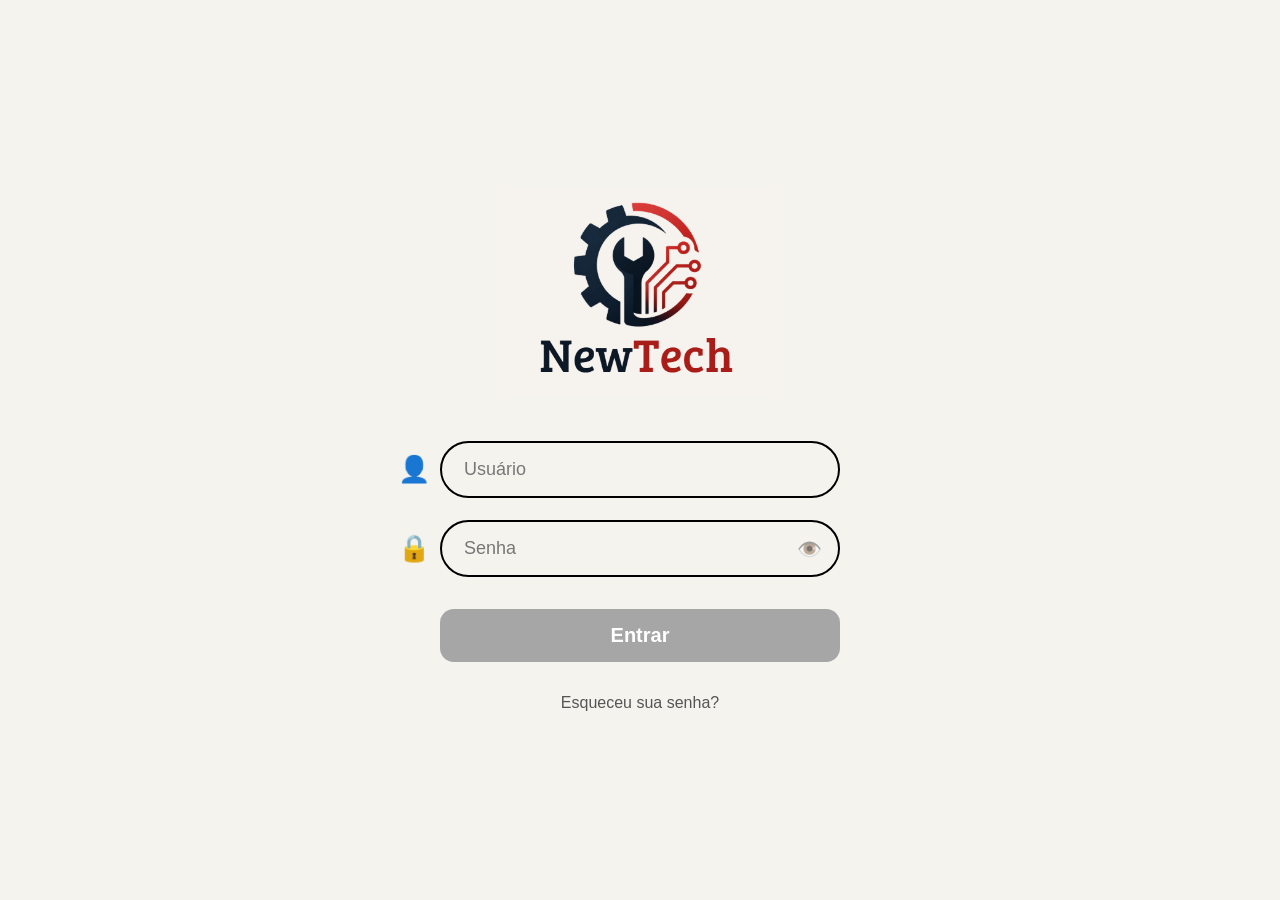
<file: index.html>
<!DOCTYPE html>
<html lang="pt-BR">

<head>
    <meta charset="UTF-8">
    <meta name="viewport" content="width=device-width, initial-scale=1.0">
    <title>NewTech - Login</title>
    <link rel="stylesheet" href="style.css">
</head>
<script src="script.js"></script>

<body class="login-page">

    <div class="login-container">

        <div class="login-logo">
            <img src="logo.png" alt="NewTech Logo">
        </div>

        <div class="login-box">
            <div class="input-group">
                <span class="input-icon">👤</span>
                <input type="text" placeholder="Usuário">
            </div>

            <div class="input-group">
                <span class="input-icon">🔒</span>
                <input type="password" placeholder="Senha">
                <span class="password-toggle">👁️</span>
            </div>

            <a href="principal.html" class="btn-login">Entrar</a>

            <a href="#" class="forgot">Esqueceu sua senha?</a>
        </div>
    </div>

</body>

</html>
</file>
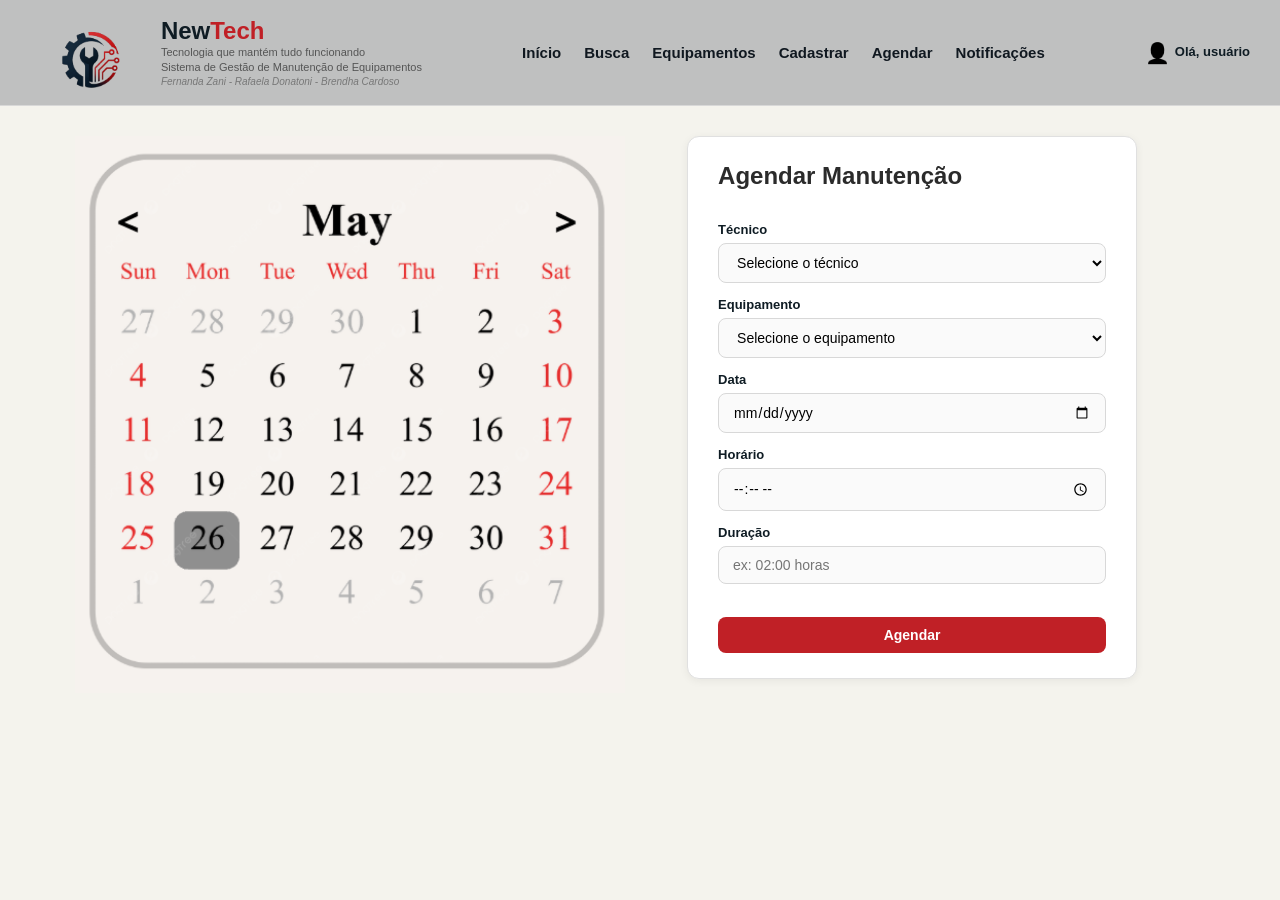
<file: agendar.html>
<!DOCTYPE html>
<html lang="pt-BR">

<head>
    <meta charset="UTF-8">
    <meta name="viewport" content="width=device-width, initial-scale=1.0">
    <title>NewTech - Agendar Manutenção</title>
    <link rel="stylesheet" href="style.css">
</head>
<script src="script.js"></script>

<body>

    <header>

        <div class="header-top">

            <div class="logo-container">
                <img src="logo1.png" alt="NewTech Logo" class="logo-img">

                <div class="logo-textos">
                    <h1>New<span>Tech</span></h1>
                    <p class="slogan">Tecnologia que mantém tudo funcionando</p>
                    <p class="subtitulo-sistema">Sistema de Gestão de Manutenção de Equipamentos</p>
                    <p class="autores">Fernanda Zani - Rafaela Donatoni - Brendha Cardoso</p>
                </div>
            </div>

            <nav class="main-nav">
                <a href="principal.html">Início</a>
                <a href="busca.html">Busca</a>
                <a href="equipamentos.html">Equipamentos</a>
                <a href="cadastrar.html">Cadastrar</a>
                <a href="agendar.html">Agendar</a>
                <a href="notificacoes.html">Notificações</a>
            </nav>

            <div class="user-info">Olá, usuário</div>

        </div>

    </header>

    <div class="container">
        <img src="calendario.png" alt="Calendário" class="imagem-calendario">
        <div class="form-box">
            <h2>Agendar Manutenção</h2>
            <br>

            <label>Técnico</label>
            <select>
                <option>Selecione o técnico</option>
                <option>Carlos Henrique - Mecânica Industrial</option>
                <option>João Pedro - Eletrotécnica</option>
                <option>Marcos Vinícius - Soldagem</option>
                <option>Rafael Oliveira - Manutenção de Máquinas</option>
                <option>André Luiz - Automação Industrial</option>
                <option>Felipe Santos - Manufatura e Impressão 3D</option>
            </select>

            <label>Equipamento</label>
            <select>
                <option>Selecione o equipamento</option>
                <option>Torno CNC 02</option>
                <option>Furadeira de Bancada 01</option>
                <option>Compressor de Ar 01</option>
                <option>Máquina de Solda 01</option>
                <option>Fresadora 01</option>
                <option>Impressora 3D</option>
                <option>Torno Mecânico 01</option>
                <option>Serra de Fita 01</option>
                <option>Prensa Hidráulica 01</option>
                <option>Retífica 01</option>
            </select>

            <label>Data</label>
            <input type="date">

            <label>Horário</label>
            <input type="time">

            <label>Duração</label>
            <input type="text" placeholder="ex: 02:00 horas">

            <br>
            <a href="principal.html" class="btn-full">Agendar</a>
        </div>
    </div>

</body>

</html>
</file>
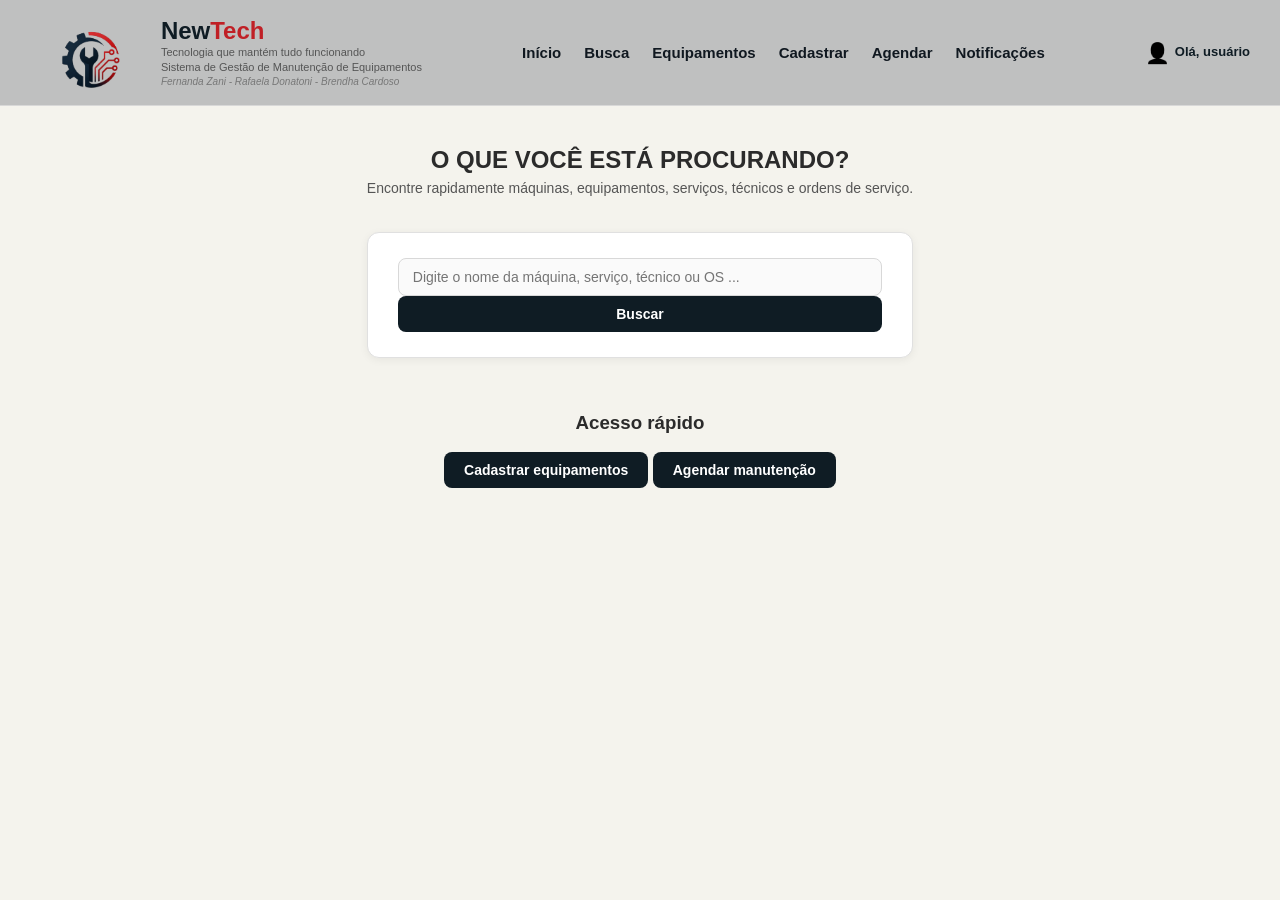
<file: busca.html>
<!DOCTYPE html>
<html lang="pt-BR">

<head>
    <meta charset="UTF-8">
    <meta name="viewport" content="width=device-width, initial-scale=1.0">
    <title>NewTech - Busca</title>
    <link rel="stylesheet" href="style.css">
</head>
<script src="script.js"></script>

<body>

    <header>

        <div class="header-top">

            <div class="logo-container">
                <img src="logo1.png" alt="NewTech Logo" class="logo-img">

                <div class="logo-textos">
                    <h1>New<span>Tech</span></h1>
                    <p class="slogan">Tecnologia que mantém tudo funcionando</p>
                    <p class="subtitulo-sistema">Sistema de Gestão de Manutenção de Equipamentos</p>
                    <p class="autores">Fernanda Zani - Rafaela Donatoni - Brendha Cardoso</p>
                </div>
            </div>

            <nav class="main-nav">
                <a href="principal.html">Início</a>
                <a href="busca.html">Busca</a>
                <a href="equipamentos.html">Equipamentos</a>
                <a href="cadastrar.html">Cadastrar</a>
                <a href="agendar.html">Agendar</a>
                <a href="notificacoes.html">Notificações</a>
            </nav>

            <div class="user-info">Olá, usuário</div>

        </div>

    </header>

    <div class="container-center">
        <h2>O QUE VOCÊ ESTÁ PROCURANDO?</h2>
        <p class="subtitulo-busca">Encontre rapidamente máquinas, equipamentos, serviços, técnicos e ordens de serviço.
        </p>
        <br><br>

        <div class="form-box">
            <input type="text" placeholder="Digite o nome da máquina, serviço, técnico ou OS ...">
            <a href="#" class="btn">Buscar</a>
        </div>

        <br><br><br>
        <h3>Acesso rápido</h3>
        <br>
        <a href="cadastrar.html" class="btn">Cadastrar equipamentos</a>
        <a href="agendar.html" class="btn">Agendar manutenção</a>
    </div>

</body>

</html>
</file>
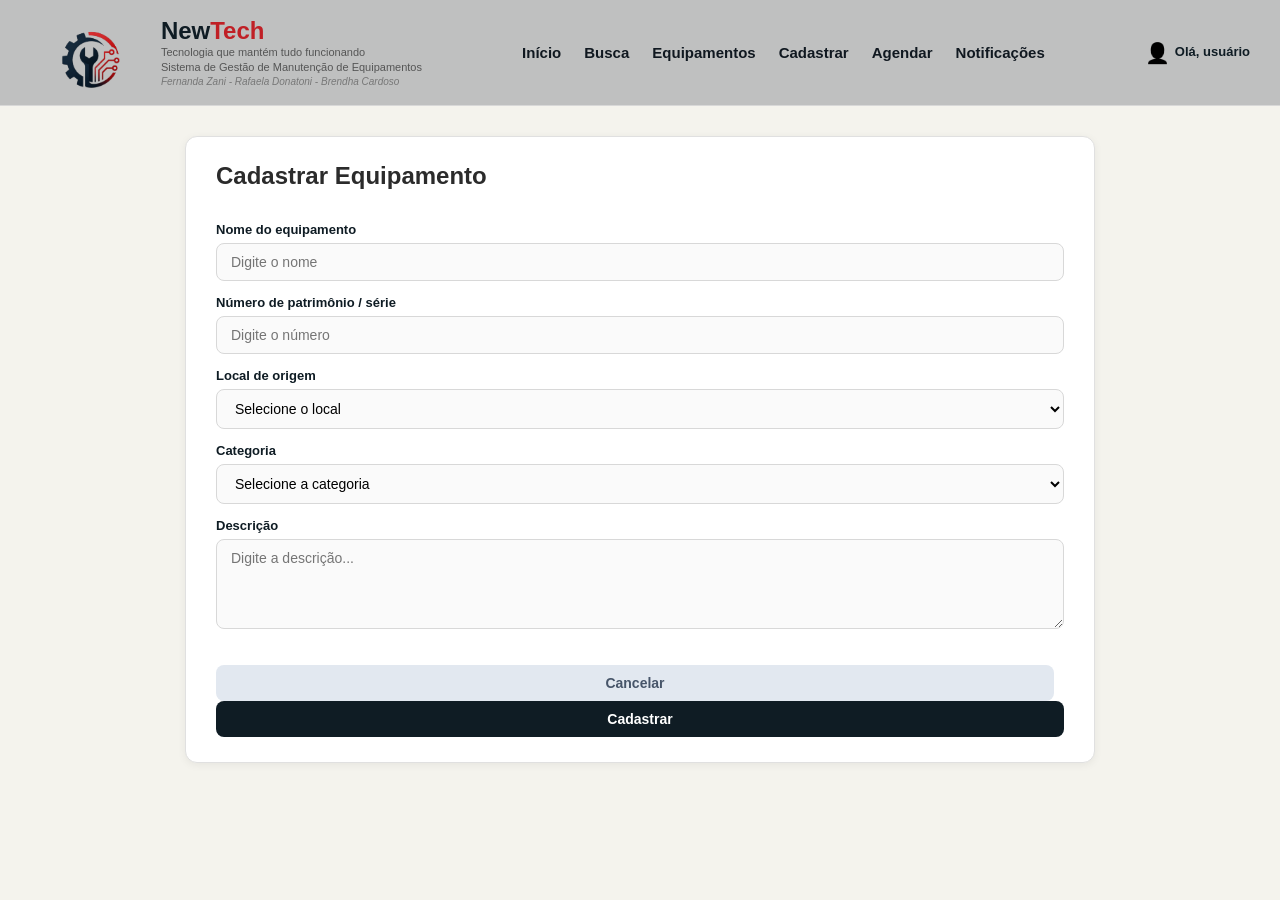
<file: cadastrar.html>
<!DOCTYPE html>
<html lang="pt-BR">

<head>
    <meta charset="UTF-8">
    <meta name="viewport" content="width=device-width, initial-scale=1.0">
    <title>NewTech - Cadastrar Equipamento</title>
    <link rel="stylesheet" href="style.css">
</head>
<script src="script.js"></script>

<body>

    <header>

        <div class="header-top">

            <div class="logo-container">
                <img src="logo1.png" alt="NewTech Logo" class="logo-img">

                <div class="logo-textos">
                    <h1>New<span>Tech</span></h1>
                    <p class="slogan">Tecnologia que mantém tudo funcionando</p>
                    <p class="subtitulo-sistema">Sistema de Gestão de Manutenção de Equipamentos</p>
                    <p class="autores">Fernanda Zani - Rafaela Donatoni - Brendha Cardoso</p>
                </div>
            </div>

            <nav class="main-nav">
                <a href="principal.html">Início</a>
                <a href="busca.html">Busca</a>
                <a href="equipamentos.html">Equipamentos</a>
                <a href="cadastrar.html">Cadastrar</a>
                <a href="agendar.html">Agendar</a>
                <a href="notificacoes.html">Notificações</a>
            </nav>

            <div class="user-info">Olá, usuário</div>

        </div>

    </header>

    <div class="container">
        <div class="form-box">
            <h2>Cadastrar Equipamento</h2>
            <br>

            <label>Nome do equipamento</label>
            <input type="text" placeholder="Digite o nome">

            <label>Número de patrimônio / série</label>
            <input type="text" placeholder="Digite o número">

            <label>Local de origem</label>
            <select>
                <option>Selecione o local</option>
                <option>Lab. Manufatura</option>
                <option>Oficina Mecânica</option>
                <option>Lab. Informática</option>
                <option>Lab. Elétrica</option>
                <option>Oficina Pneumática</option>
            </select>

            <label>Categoria</label>
            <select>
                <option>Selecione a categoria</option>
                <option>Mecânica</option>
                <option>Usinagem</option>
                <option>Informática</option>
                <option>Elétrica</option>
                <option>Eletrônica</option>
                <option>Pneumática</option>
                <option>Periféricos</option>
            </select>

            <label>Descrição</label>
            <textarea placeholder="Digite a descrição..."></textarea>

            <br><br>
            <a href="equipamentos.html" class="btn-cancelar">Cancelar</a>
            <a href="equipamentos.html" class="btn">Cadastrar</a>
        </div>
    </div>

</body>

</html>
</file>
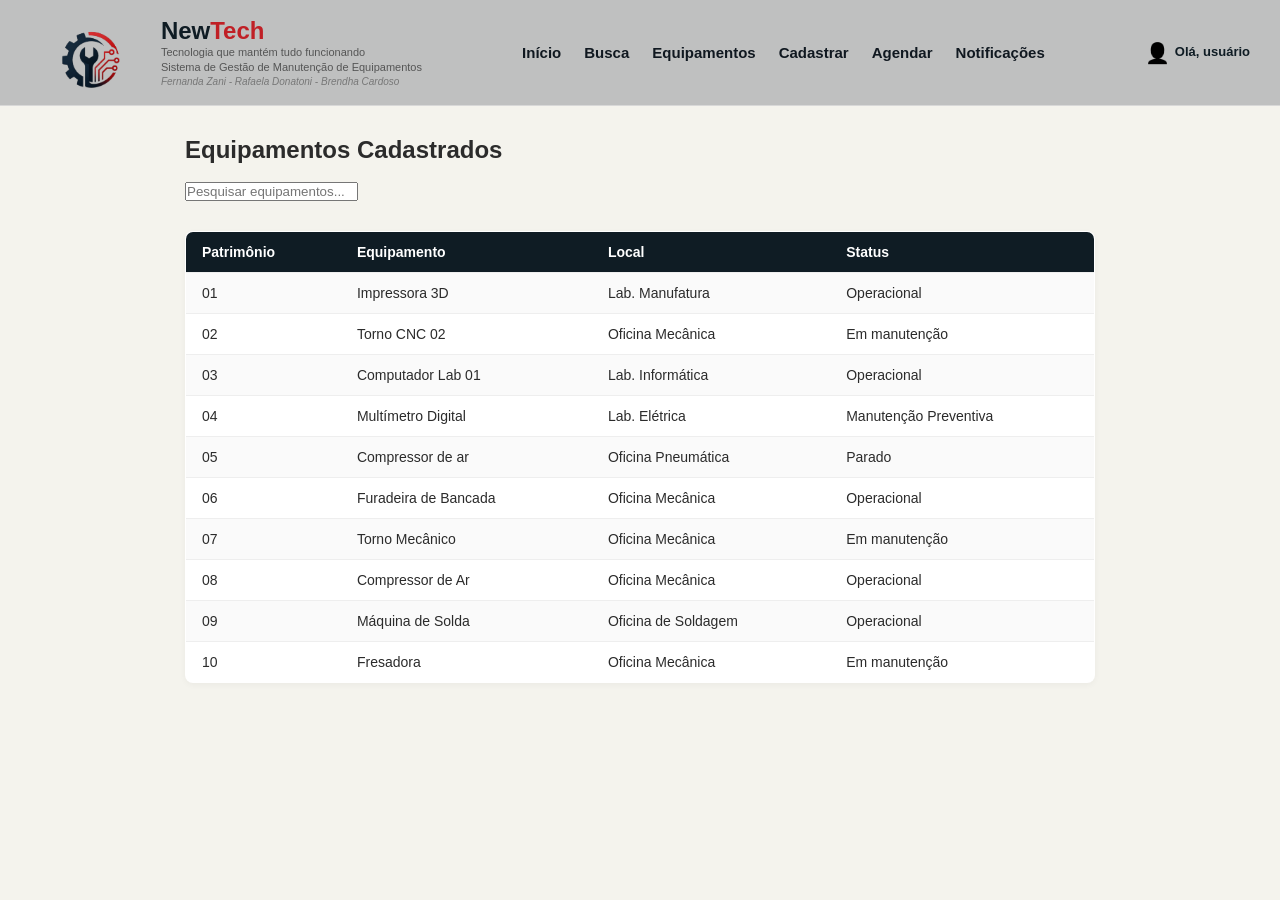
<file: equipamentos.html>
<!DOCTYPE html>
<html lang="pt-BR">

<head>
    <meta charset="UTF-8">
    <meta name="viewport" content="width=device-width, initial-scale=1.0">
    <title>NewTech - Equipamentos</title>
    <link rel="stylesheet" href="style.css">
</head>
<script src="script.js"></script>

<body>

    <header>

        <div class="header-top">

            <div class="logo-container">
                <img src="logo1.png" alt="NewTech Logo" class="logo-img">

                <div class="logo-textos">
                    <h1>New<span>Tech</span></h1>
                    <p class="slogan">Tecnologia que mantém tudo funcionando</p>
                    <p class="subtitulo-sistema">Sistema de Gestão de Manutenção de Equipamentos</p>
                    <p class="autores">Fernanda Zani - Rafaela Donatoni - Brendha Cardoso</p>
                </div>
            </div>

            <nav class="main-nav">
                <a href="principal.html">Início</a>
                <a href="busca.html">Busca</a>
                <a href="equipamentos.html">Equipamentos</a>
                <a href="cadastrar.html">Cadastrar</a>
                <a href="agendar.html">Agendar</a>
                <a href="notificacoes.html">Notificações</a>
            </nav>

            <div class="user-info">Olá, usuário</div>

        </div>

    </header>

    <div class="container">
        <h2>Equipamentos Cadastrados</h2>
        <br>
        <input type="text" placeholder="Pesquisar equipamentos..." class="input-busca">

        <table>
            <tr>
                <th>Patrimônio</th>
                <th>Equipamento</th>
                <th>Local</th>
                <th>Status</th>
            </tr>
            <tr>
                <td>01</td>
                <td>Impressora 3D</td>
                <td>Lab. Manufatura</td>
                <td>Operacional</td>
            </tr>
            <tr>
                <td>02</td>
                <td>Torno CNC 02</td>
                <td>Oficina Mecânica</td>
                <td>Em manutenção</td>
            </tr>
            <tr>
                <td>03</td>
                <td>Computador Lab 01</td>
                <td>Lab. Informática</td>
                <td>Operacional</td>
            </tr>
            <tr>
                <td>04</td>
                <td>Multímetro Digital</td>
                <td>Lab. Elétrica</td>
                <td>Manutenção Preventiva</td>
            </tr>
            <tr>
                <td>05</td>
                <td>Compressor de ar</td>
                <td>Oficina Pneumática</td>
                <td>Parado</td>
            </tr>
            <tr>
                <td>06</td>
                <td>Furadeira de Bancada</td>
                <td>Oficina Mecânica</td>
                <td>Operacional</td>
            </tr>
            <tr>
                <td>07</td>
                <td>Torno Mecânico</td>
                <td>Oficina Mecânica</td>
                <td>Em manutenção</td>
            </tr>
            <tr>
                <td>08</td>
                <td>Compressor de Ar</td>
                <td>Oficina Mecânica</td>
                <td>Operacional</td>
            </tr>
            <tr>
                <td>09</td>
                <td>Máquina de Solda</td>
                <td>Oficina de Soldagem</td>
                <td>Operacional</td>
            </tr>
            <tr>
                <td>10</td>
                <td>Fresadora</td>
                <td>Oficina Mecânica</td>
                <td>Em manutenção</td>
            </tr>
        </table>
    </div>

</body>

</html>
</file>
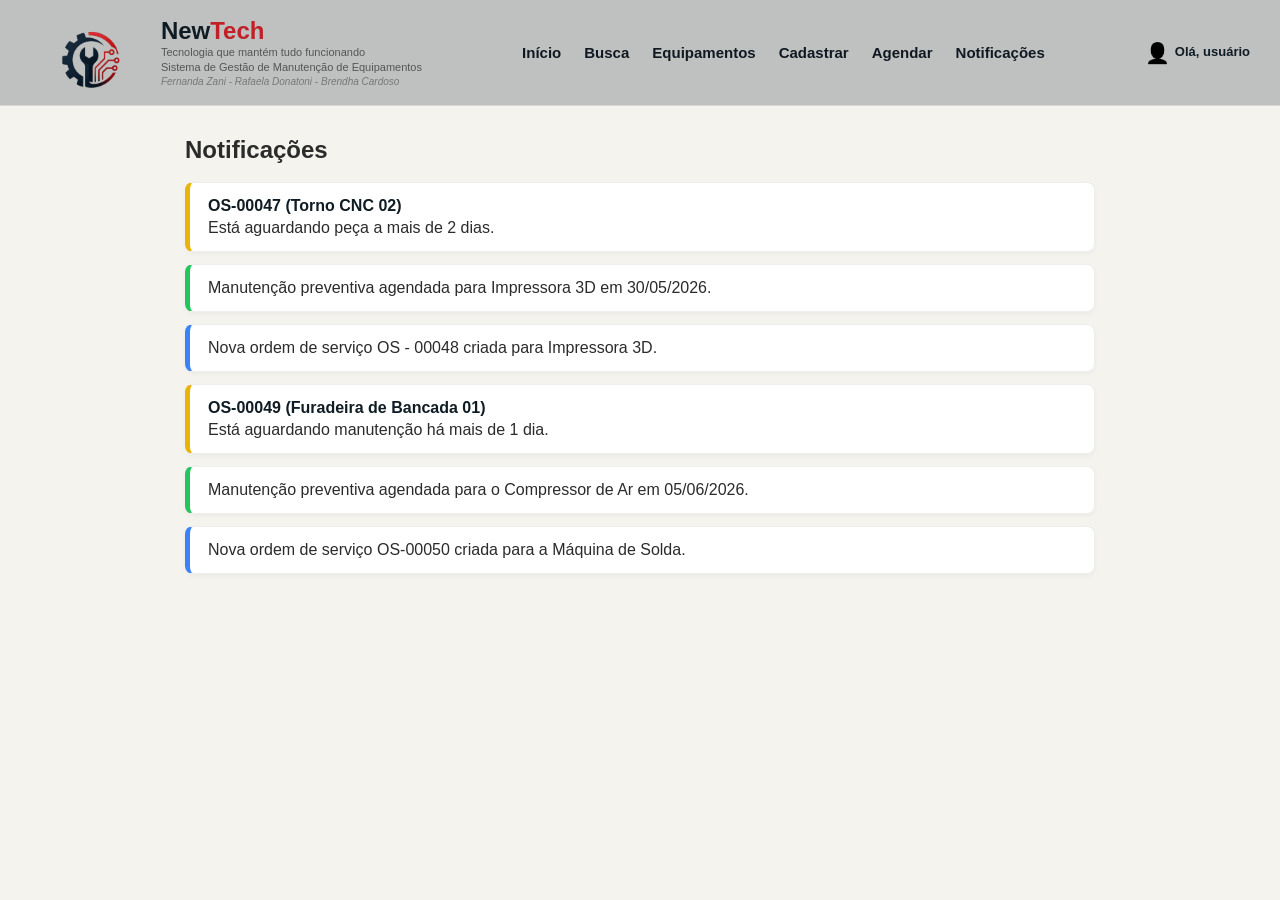
<file: notificacoes.html>
<!DOCTYPE html>
<html lang="pt-BR">

<head>
    <meta charset="UTF-8">
    <meta name="viewport" content="width=device-width, initial-scale=1.0">
    <title>NewTech - Notificações</title>
    <link rel="stylesheet" href="style.css">
</head>
<script src="script.js"></script>

<body>

    <header>

        <div class="header-top">

            <div class="logo-container">
                <img src="logo1.png" alt="NewTech Logo" class="logo-img">

                <div class="logo-textos">
                    <h1>New<span>Tech</span></h1>
                    <p class="slogan">Tecnologia que mantém tudo funcionando</p>
                    <p class="subtitulo-sistema">Sistema de Gestão de Manutenção de Equipamentos</p>
                    <p class="autores">Fernanda Zani - Rafaela Donatoni - Brendha Cardoso</p>
                </div>
            </div>

            <nav class="main-nav">
                <a href="principal.html">Início</a>
                <a href="busca.html">Busca</a>
                <a href="equipamentos.html">Equipamentos</a>
                <a href="cadastrar.html">Cadastrar</a>
                <a href="agendar.html">Agendar</a>
                <a href="notificacoes.html">Notificações</a>
            </nav>
            
            <div class="user-info">Olá, usuário</div>

        </div>

    </header>
    <div class="container">
        <h2>Notificações</h2>
        <br>

        <div class="notif-item">
            <strong>OS-00047 (Torno CNC 02)</strong>
            <p>Está aguardando peça a mais de 2 dias.</p>
        </div>

        <div class="notif-verde">
            <p>Manutenção preventiva agendada para Impressora 3D em 30/05/2026.</p>
        </div>

        <div class="notif-azul">
            <p>Nova ordem de serviço OS - 00048 criada para Impressora 3D.</p>
        </div>
        <div class="notif-item">
            <strong>OS-00049 (Furadeira de Bancada 01)</strong>
            <p>Está aguardando manutenção há mais de 1 dia.</p>
        </div>

        <div class="notif-verde">
            <p>Manutenção preventiva agendada para o Compressor de Ar em 05/06/2026.</p>
        </div>

        <div class="notif-azul">
            <p>Nova ordem de serviço OS-00050 criada para a Máquina de Solda.</p>
        </div>
    </div>

</body>

</html>
</file>
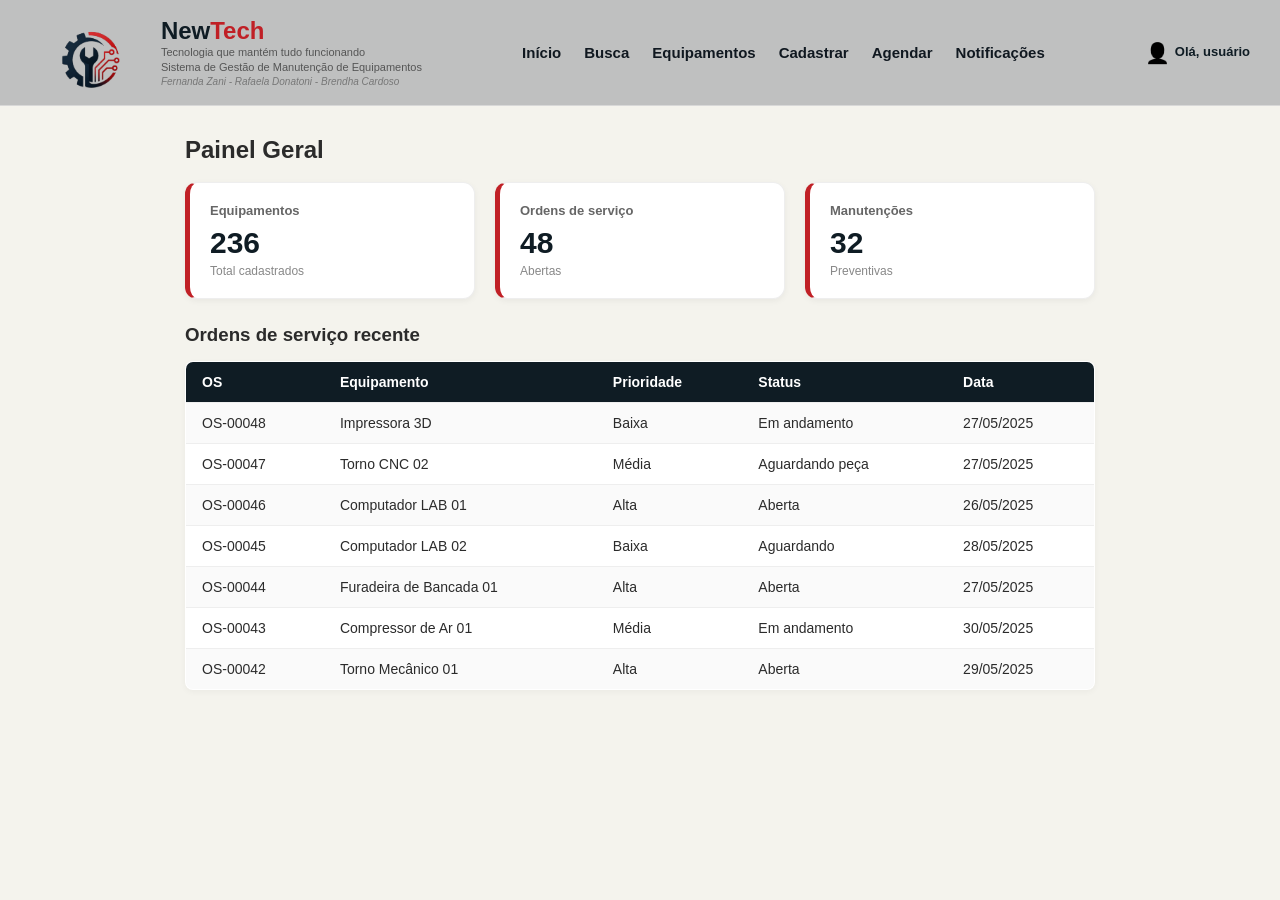
<file: principal.html>
<!DOCTYPE html>
<html lang="pt-BR">

<head>
    <meta charset="UTF-8">
    <meta name="viewport" content="width=device-width, initial-scale=1.0">
    <title>NewTech - Sistema de Gestão de Manutenção</title>
    <link rel="stylesheet" href="style.css">
</head>
<script src="script.js"></script>

<body>

    <header>

        <div class="header-top">

            <div class="logo-container">
                <img src="logo1.png" alt="NewTech Logo" class="logo-img">

                <div class="logo-textos">
                    <h1>New<span>Tech</span></h1>
                    <p class="slogan">Tecnologia que mantém tudo funcionando</p>
                    <p class="subtitulo-sistema">Sistema de Gestão de Manutenção de Equipamentos</p>
                    <p class="autores">Fernanda Zani - Rafaela Donatoni - Brendha Cardoso</p>
                </div>
            </div>

            <nav class="main-nav">
                <a href="principal.html">Início</a>
                <a href="busca.html">Busca</a>
                <a href="equipamentos.html">Equipamentos</a>
                <a href="cadastrar.html">Cadastrar</a>
                <a href="agendar.html">Agendar</a>
                <a href="notificacoes.html">Notificações</a>
            </nav>

            <div class="user-info">Olá, usuário</div>

        </div>

    </header>

    <div class="container">
        <h2>Painel Geral</h2>
        <br>

        <div class="grid-cards">
            <div class="card">
                <h4>Equipamentos</h4>
                <h3>236</h3>
                <p>Total cadastrados</p>
            </div>
            <div class="card">
                <h4>Ordens de serviço</h4>
                <h3>48</h3>
                <p>Abertas</p>
            </div>
            <div class="card">
                <h4>Manutenções</h4>
                <h3>32</h3>
                <p>Preventivas</p>
            </div>
        </div>

        <h3>Ordens de serviço recente</h3>
        <table>
            <tr>
                <th>OS</th>
                <th>Equipamento</th>
                <th>Prioridade</th>
                <th>Status</th>
                <th>Data</th>
            </tr>
            <tr>
                <td>OS-00048</td>
                <td>Impressora 3D</td>
                <td>Baixa</td>
                <td>Em andamento</td>
                <td>27/05/2025</td>
            </tr>
            <tr>
                <td>OS-00047</td>
                <td>Torno CNC 02</td>
                <td>Média</td>
                <td>Aguardando peça</td>
                <td>27/05/2025</td>
            </tr>
            <tr>
                <td>OS-00046</td>
                <td>Computador LAB 01</td>
                <td>Alta</td>
                <td>Aberta</td>
                <td>26/05/2025</td>
            </tr>
            <tr>
                <td>OS-00045</td>
                <td>Computador LAB 02</td>
                <td>Baixa</td>
                <td>Aguardando</td>
                <td>28/05/2025</td>
            </tr>
            <tr>
                <td>OS-00044</td>
                <td>Furadeira de Bancada 01</td>
                <td>Alta</td>
                <td>Aberta</td>
                <td>27/05/2025</td>
            </tr>
            <tr>
                <td>OS-00043</td>
                <td>Compressor de Ar 01</td>
                <td>Média</td>
                <td>Em andamento</td>
                <td>30/05/2025</td>
            </tr>
            <tr>
                <td>OS-00042</td>
                <td>Torno Mecânico 01</td>
                <td>Alta</td>
                <td>Aberta</td>
                <td>29/05/2025</td>
            </tr>
        </table>
    </div>

</body>

</html>
</file>
<file: style.css>
/* =====================================
   CONFIGURAÇÕES GERAIS
===================================== */

* {
    margin: 0;
    padding: 0;
    box-sizing: border-box;
    font-family: 'Segoe UI', Arial, sans-serif;
}

:root {
    --primary-red: #c02026;
    --primary-dark: #0f1c24;
    --bg-cream: #f4f3ed;
    --card-bg: #ffffff;
    --text-color: #2b2b2b;
    --border-color: #d8d8d8;
    --btn-hover: #a01a1e;
}

body {
    background-color: var(--bg-cream);
    color: var(--text-color);
    min-height: 100vh;
    display: flex;
    flex-direction: column;
}

/* =====================================
   TELA DE LOGIN
===================================== */

body.login-page {
    background-color: var(--bg-cream);
    display: flex;
    justify-content: center;
    align-items: center;
    min-height: 100vh;
}

.login-container {
    display: flex;
    flex-direction: column;
    align-items: center;
    width: 100%;
    max-width: 440px;
    padding: 20px;
}

.login-logo {
    margin-bottom: 40px;
    text-align: center;
}

.login-logo img {
    max-width: 280px;
    height: auto;
    object-fit: contain;
}

.login-box {
    width: 100%;
    display: flex;
    flex-direction: column;
    align-items: center;
    gap: 22px;
    background: transparent;
    box-shadow: none;
    border: none;
    padding: 0;
}

.input-group {
    position: relative;
    width: 100%;
    display: flex;
    align-items: center;
}

.input-icon {
    position: absolute;
    left: -42px;
    font-size: 26px;
    color: #000;
}

.input-group input {
    width: 100%;
    padding: 16px 50px 16px 22px;
    border: 2.5px solid #000000;
    border-radius: 30px;
    background-color: transparent;
    font-size: 18px;
    outline: none;
    color: #333;
}

.input-group input::placeholder {
    color: #777;
}

.password-toggle {
    position: absolute;
    right: 18px;
    font-size: 20px;
    cursor: pointer;
    opacity: 0.6;
}

.btn-login {
    width: 100%;
    padding: 15px;
    background-color: #a6a6a6;
    color: #ffffff;
    text-align: center;
    text-decoration: none;
    font-size: 20px;
    font-weight: 600;
    border-radius: 14px;
    transition: background-color 0.2s ease;
    margin-top: 10px;
}

.btn-login:hover {
    background-color: #8c8c8c;
}

.forgot {
    margin-top: 10px;
    color: #555;
    font-size: 16px;
    text-decoration: none;
}

.forgot:hover {
    text-decoration: underline;
}

/* =====================================
   CABEÇALHO E LOGO
===================================== */

header {
    background-color: var(--bg-cream);
    border-bottom: 1px solid var(--border-color);
    padding: 15px 25px;
}

body:not(.login-page) header {
    display: block;
    width: 100%;
    background-color: #bfc0c0;
    padding: 15px 25px;
}

.header-top {
    width: 100%;
    display: flex;
    justify-content: space-between;
    align-items: center;
    gap: 20px;
}

.logo-container {
    display: flex;
    align-items: center;
    gap: 10px;
    flex-shrink: 0;
}

.logo-img {
    height: 80px;
    width: auto;
    object-fit: contain;
    transform: none;
}

.logo-textos {
    display: flex;
    flex-direction: column;
    transform: none;
    min-width: 0;
}

.logo-textos h1 {
    font-size: 24px;
    color: var(--primary-dark);
    font-weight: 800;
    line-height: 1;
}

.logo-textos h1 span {
    color: var(--primary-red);
}

.logo-textos p {
    font-size: 11px;
    color: #555;
    margin-top: 3px;
}

.logo-textos .autores {
    font-size: 10px;
    color: #777;
    font-style: italic;
}

/* =====================================
   USUÁRIO
===================================== */

.user-info {
    font-weight: 700;
    color: var(--primary-dark);
    font-size: 13px;
    white-space: nowrap;
    flex-shrink: 0;
}

.user-info::before {
    content: "👤";
    filter: grayscale(1) brightness(0);
    display: inline-block;
    font-size: 20px;
    margin-right: 5px;
    vertical-align: middle;
}

/* =====================================
   MENU SUPERIOR
===================================== */

nav {
    display: flex;
    gap: 8px;
    align-items: center;
}

nav a {
    text-decoration: none;
    color: var(--primary-dark);
    font-weight: 600;
    font-size: 14px;
    transition: color 0.2s ease;
}

nav a:hover {
    color: var(--primary-red);
}

body:not(.login-page) nav.main-nav {
    position: static;
    width: auto;
    height: auto;
    background-color: transparent;
    display: flex;
    flex: 1;
    flex-direction: row;
    justify-content: center;
    align-items: center;
    flex-wrap: wrap;
    gap: 5px;
    padding: 0;
    overflow: visible;
    min-width: 0;
}

body:not(.login-page) nav.main-nav a {
    width: auto;
    min-height: auto;
    padding: 10px 8px;
    display: flex;
    flex-direction: row;
    align-items: center;
    justify-content: center;
    color: #101820;
    font-size: 13px;
    font-weight: 600;
    text-align: center;
    text-decoration: none;
    border-radius: 8px;
    white-space: nowrap;
}

body:not(.login-page) nav.main-nav a::before {
    content: none;
    display: none;
}

body:not(.login-page) nav.main-nav a:hover {
    background-color: #d5d5d5;
    color: #c02026;
}

/* =====================================
   ESTRUTURA E CONTAINERS
===================================== */

.container {
    max-width: 950px;
    margin: 30px auto;
    padding: 0 20px;
    width: 100%;
}

.container-center {
    max-width: 750px;
    margin: 40px auto;
    padding: 0 20px;
    text-align: center;
}

.subtitulo-busca {
    color: #555;
    margin-top: 6px;
    font-size: 14px;
}

/* =====================================
   FORMULÁRIOS
===================================== */

.form-box {
    background: var(--card-bg);
    padding: 25px 30px;
    border-radius: 12px;
    box-shadow: 0 2px 8px rgba(0,0,0,0.06);
    display: flex;
    flex-direction: column;
    border: 1px solid #e0e0e0;
}

label {
    font-weight: 600;
    margin-bottom: 6px;
    margin-top: 14px;
    font-size: 13px;
    color: var(--primary-dark);
}

.form-box input[type="text"],
.form-box input[type="date"],
.form-box input[type="time"],
.form-box select,
.form-box textarea {
    width: 100%;
    padding: 10px 14px;
    border: 1px solid var(--border-color);
    border-radius: 8px;
    font-size: 14px;
    background-color: #fafafa;
    outline: none;
    transition: all 0.2s ease;
}

.form-box input:focus,
.form-box select:focus,
.form-box textarea:focus {
    border-color: var(--primary-dark);
    background-color: #ffffff;
}

textarea {
    resize: vertical;
    min-height: 90px;
}

/* =====================================
   BOTÕES
===================================== */

.btn,
.btn-full,
.btn-cancelar {
    display: inline-block;
    text-align: center;
    text-decoration: none;
    padding: 10px 20px;
    border-radius: 8px;
    font-weight: 600;
    cursor: pointer;
    transition: all 0.2s ease;
    border: none;
    font-size: 14px;
}

.btn {
    background-color: var(--primary-dark);
    color: #ffffff;
}

.btn:hover {
    background-color: #203240;
}

.btn-full {
    background-color: var(--primary-red);
    color: #ffffff;
    width: 100%;
    margin-top: 15px;
}

.btn-full:hover {
    background-color: var(--btn-hover);
}

.btn-cancelar {
    background-color: #e2e8f0;
    color: #475569;
    margin-right: 10px;
}

.btn-cancelar:hover {
    background-color: #cbd5e1;
}

/* =====================================
   DASHBOARD E CARDS
===================================== */

.grid-cards {
    display: grid;
    grid-template-columns: repeat(auto-fit, minmax(200px, 1fr));
    gap: 20px;
    margin-bottom: 25px;
}

.card {
    background: var(--card-bg);
    padding: 20px;
    border-radius: 12px;
    box-shadow: 0 2px 6px rgba(0,0,0,0.05);
    border: 1px solid #eee;
    border-left: 5px solid var(--primary-red);
}

.card h4 {
    color: #666;
    font-size: 13px;
    margin-bottom: 8px;
}

.card h3 {
    font-size: 30px;
    color: var(--primary-dark);
    margin-bottom: 4px;
}

.card p {
    font-size: 12px;
    color: #888;
}

/* =====================================
   TABELAS
===================================== */

table {
    width: 100%;
    border-collapse: collapse;
    background: var(--card-bg);
    border-radius: 8px;
    overflow: hidden;
    box-shadow: 0 2px 6px rgba(0,0,0,0.04);
    margin-top: 15px;
    border: 1px solid var(--border-color);
}

th, td {
    padding: 12px 16px;
    text-align: left;
    font-size: 14px;
}

th {
    background-color: var(--primary-dark);
    color: #ffffff;
    font-weight: 600;
}

tr {
    border-bottom: 1px solid #eeeeee;
}

tr:nth-child(even) {
    background-color: #fafafa;
}

tr:hover {
    background-color: #f1f5f9;
}

.input-busca {
    margin-bottom: 15px;
}

/* =====================================
   NOTIFICAÇÕES
===================================== */

.notif-item,
.notif-verde,
.notif-azul {
    padding: 14px 18px;
    border-radius: 8px;
    margin-bottom: 12px;
    background-color: #ffffff;
    box-shadow: 0 2px 5px rgba(0,0,0,0.04);
    border: 1px solid #eee;
}

.notif-item {
    border-left: 5px solid #eab308;
}

.notif-verde {
    border-left: 5px solid #22c55e;
}

.notif-azul {
    border-left: 5px solid #3b82f6;
}

.notif-item strong {
    display: block;
    margin-bottom: 4px;
    color: var(--primary-dark);
}

/* =====================================
   CALENDÁRIO E AGENDAMENTO
===================================== */

.container:has(.imagem-calendario) {
    display: grid;
    grid-template-columns: 1.1fr 1fr;
    align-items: start;
    gap: 40px;
    width: 95%;
    max-width: 1400px;
    margin: 30px auto;
}

.container:has(.imagem-calendario) .imagem-calendario {
    width: 100%;
    max-width: 550px;
    height: auto;
    justify-self: center;
}

.container:has(.imagem-calendario) .form-box {
    width: 100%;
    max-width: 450px;
    margin: 0;
}

/* =====================================
   TABLETS E CELULARES
===================================== */

@media (max-width: 900px) {

    body:not(.login-page) {
        width: 100%;
        max-width: 100%;
        overflow-x: hidden;
    }

    /* Cabeçalho */

    body:not(.login-page) header {
        width: 100%;
        max-width: 100%;
        padding: 10px;
    }

    body:not(.login-page) .header-top {
        display: flex;
        flex-wrap: wrap;
        gap: 10px;
    }

    body:not(.login-page) .logo-img {
        height: 65px;
    }

    body:not(.login-page) .user-info {
        margin-left: auto;
    }

    /* Menu passa para uma linha abaixo em telas menores */

    body:not(.login-page) nav.main-nav {
        order: 3;
        flex-basis: 100%;
        width: 100%;
        flex-direction: row;
        flex-wrap: wrap;
        justify-content: center;
        gap: 8px;
        padding: 8px 0 0;
        overflow: visible;
    }

    body:not(.login-page) nav.main-nav a {
        width: auto;
        min-height: auto;
        padding: 9px 10px;
        font-size: 12px;
        gap: 5px;
    }

    /* Containers */

    body:not(.login-page) .container,
    body:not(.login-page) .container-center {
        box-sizing: border-box;
        width: 100%;
        max-width: 100%;
        min-width: 0;
        margin: 20px auto;
        padding: 0 15px;
    }

    body:not(.login-page) .container > *,
    body:not(.login-page) .container-center > * {
        max-width: 100%;
        min-width: 0;
    }

    /* Formulários */

    body:not(.login-page) .form-box {
        width: 100%;
        max-width: 100%;
        min-width: 0;
        padding: 18px 12px;
    }

    body:not(.login-page) .form-box input,
    body:not(.login-page) .form-box select,
    body:not(.login-page) .form-box textarea {
        max-width: 100%;
        min-width: 0;
    }

    /* Cards */

    body:not(.login-page) .grid-cards {
        grid-template-columns: minmax(0, 1fr);
        gap: 12px;
    }

    body:not(.login-page) .card {
        min-width: 0;
        width: 100%;
    }

    /* Tabelas */

    body:not(.login-page) table {
        display: block;
        width: 100%;
        max-width: 100%;
        overflow-x: auto;
    }

    /* Calendário */

    body:not(.login-page) .container:has(.imagem-calendario) {
        display: flex;
        flex-direction: column;
        align-items: stretch;
        gap: 20px;
    }

    body:not(.login-page) .container:has(.imagem-calendario) .imagem-calendario {
        display: block;
        width: 100%;
        max-width: 100%;
        height: auto;
    }

    body:not(.login-page) .container:has(.imagem-calendario) .form-box {
        width: 100%;
        max-width: 100%;
        min-width: 0;
        margin: 0;
    }
}

/* =====================================
   CELULARES ESTREITOS
===================================== */

@media (max-width: 400px) {

    body:not(.login-page) header {
        padding: 8px;
    }

    body:not(.login-page) .header-top {
        align-items: center;
    }

    body:not(.login-page) .logo-img {
        height: 45px;
        transform: none;
    }

    body:not(.login-page) .logo-textos {
        transform: none;
    }

    body:not(.login-page) .logo-textos h1 {
        font-size: 16px;
    }

    body:not(.login-page) .logo-textos p {
        font-size: 8px;
    }

    body:not(.login-page) .user-info {
        position: static;
        font-size: 10px;
    }

    body:not(.login-page) .user-info::before {
        font-size: 18px;
    }

    body:not(.login-page) nav.main-nav {
        gap: 5px;
        padding: 10px 2px 2px;
    }

    body:not(.login-page) nav.main-nav a {
        font-size: 11px;
        padding: 8px 6px;
    }

    body:not(.login-page) .container,
    body:not(.login-page) .container-center {
        margin: 20px auto;
        padding: 0 10px;
    }

    body:not(.login-page) .form-box {
        padding: 14px 9px;
    }

    body:not(.login-page) .card {
        padding: 14px;
    }
}

/* AJUSTE DO CABEÇALHO */

@media (min-width: 901px) {

    body:not(.login-page) header {
        padding: 15px 30px;
    }

    .header-top {
        display: grid;
        grid-template-columns: auto 1fr auto;
        align-items: center;
        gap: 20px;
    }

    .logo-container {
        gap: 10px;
    }

    .logo-img {
        height: 75px;
        transform: none;
    }

    .logo-textos {
        transform: none;
    }

    nav.main-nav {
        display: flex;
        justify-content: center;
        align-items: center;
        flex-wrap: nowrap;
        gap: 5px;
        width: auto;
        padding: 0;
    }

    nav.main-nav a {
        font-size: 13px;
        padding: 10px 7px;
        white-space: nowrap;
    }

    .user-info {
        position: static;
        white-space: nowrap;
        font-size: 13px;
    }

    .user-info::before {
        display: inline-block;
        margin-right: 5px;
        vertical-align: middle;
    }
}
/* AUMENTAR O MENU SUPERIOR */

@media (min-width: 901px) {

    nav.main-nav {
        gap: 8px;
    }

    nav.main-nav a {
        font-size: 15px !important;
        padding: 12px 9px !important;
        font-weight: 600;
    }

}


/* =====================================
   AJUSTE DO CABEÇALHO PARA CELULAR
===================================== */

@media (max-width: 768px) {

    header {
        padding: 12px 10px !important;
    }

    .header-top {
        display: grid !important;
        grid-template-columns: minmax(0, 1fr) auto;
        grid-template-areas:
            "logo usuario"
            "menu menu";
        align-items: center;
        gap: 12px 8px;
        width: 100%;
    }

    /* LOGO */

    .logo-container {
        grid-area: logo;
        display: flex;
        align-items: center;
        gap: 8px;
        min-width: 0;
    }

    .logo-img {
        width: 48px;
        height: 48px;
        object-fit: contain;
        flex-shrink: 0;
    }

    .logo-textos {
        min-width: 0;
    }

    .logo-textos h1 {
        font-size: 21px;
        margin: 0 0 3px;
    }

    .logo-textos p {
        font-size: 9px;
        line-height: 1.4;
        margin: 2px 0;
    }

    .logo-textos .autores {
        font-size: 8px;
    }

    /* USUÁRIO */

    .user-info {
        grid-area: usuario;
        position: static !important;
        display: flex;
        align-items: center;
        justify-content: center;
        gap: 4px;
        font-size: 11px;
        white-space: normal;
        text-align: center;
        max-width: 85px;
    }

    /* MENU */

    nav.main-nav {
        grid-area: menu;
        display: grid !important;
        grid-template-columns: repeat(3, 1fr);
        justify-content: center;
        align-items: center;
        gap: 5px;
        width: 100% !important;
        padding: 5px 0 !important;
        margin: 0;
    }

    nav.main-nav a {
        display: flex;
        align-items: center;
        justify-content: center;
        text-align: center;
        font-size: 13px !important;
        padding: 10px 3px !important;
        white-space: nowrap;
    }

}

/* CELULARES MENORES */

@media (max-width: 380px) {

    .logo-img {
        width: 40px;
        height: 40px;
    }

    .logo-textos h1 {
        font-size: 18px;
    }

    .logo-textos p {
        font-size: 8px;
    }

    .user-info {
        font-size: 10px;
        max-width: 72px;
    }

    nav.main-nav a {
        font-size: 11px !important;
    }

}
</file>
